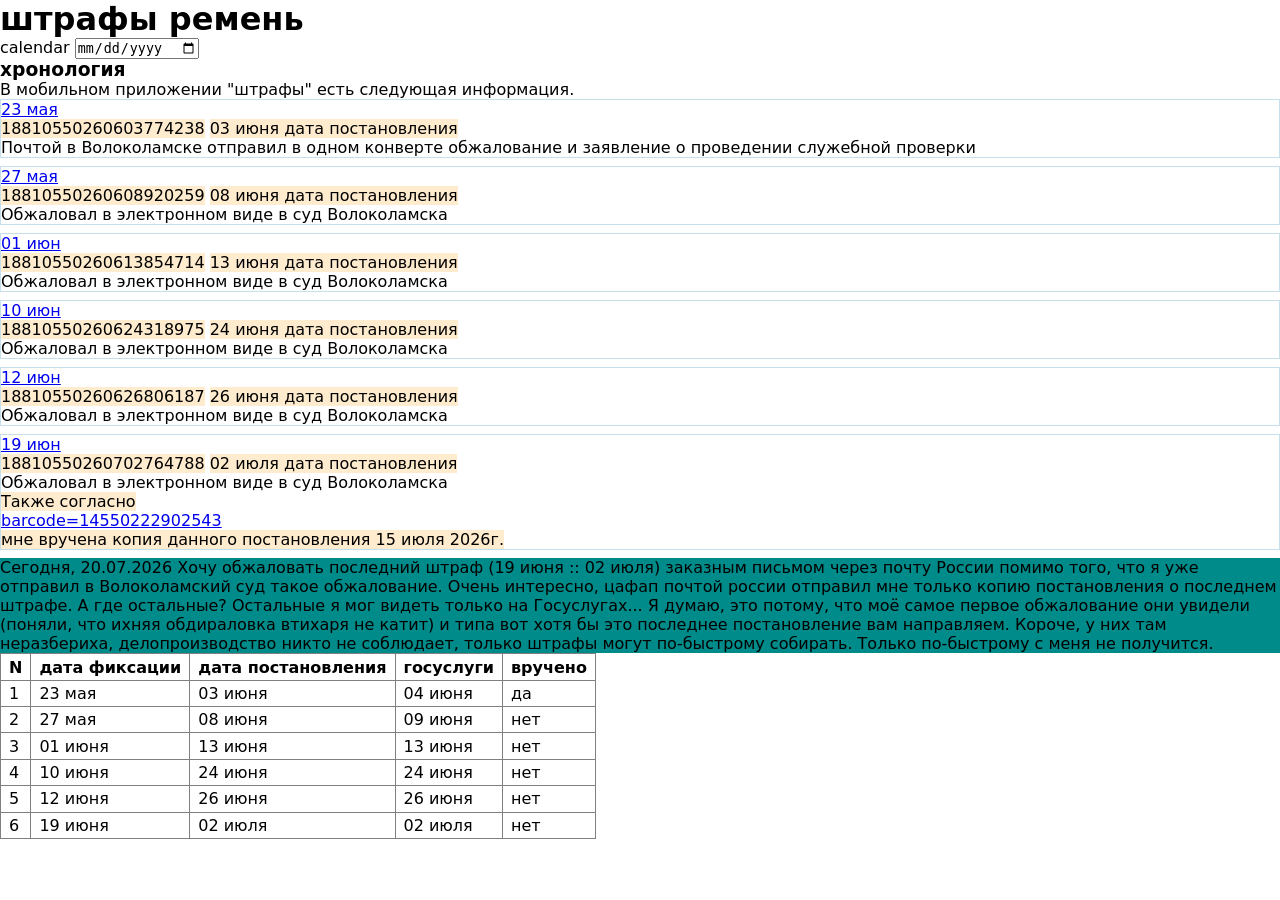
<file: index.html>
<!doctype html>
<html lang="en">
	<head>
		<meta charset="UTF-8" />
		<meta
			name="viewport"
			content="width=device-width, initial-scale=1.0"
		/>
		<title>гибдд</title>
		<link
			rel="stylesheet"
			href="./css/index.css"
		/>
	</head>
	<body>
		<h1>штрафы ремень</h1>
		<label>
			calendar
			<input
				type="date"
				name=""
				id=""
			/>
		</label>
		<section class="chrono">
			<h3>хронология</h3>
			<p>В мобильном приложении "штрафы" есть следующая информация.</p>
			<ol class="chrono_ol">
				<li>
					<a href="./pages/_23/_23.html">23 мая</a>
					<span>18810550260603774238</span>
					<span> 03 июня дата постановления </span>
					<p>
						Почтой в Волоколамске отправил в одном конверте обжалование и
						заявление о проведении служебной проверки
					</p>
				</li>
				<li>
					<a href="./pages/_27/_27.html">27 мая</a>
					<span>18810550260608920259</span>
					<span> 08 июня дата постановления </span>
					<p>Обжаловал в электронном виде в суд Волоколамска</p>
				</li>
				<li>
					<a href="./pages/_01/_01.html">01 июн</a>
					<span>18810550260613854714</span>
					<span> 13 июня дата постановления </span>
					<p>Обжаловал в электронном виде в суд Волоколамска</p>
				</li>
				<li>
					<a href="./pages/_10/_10.html">10 июн</a>
					<span>18810550260624318975</span>
					<span> 24 июня дата постановления </span>
					<p>Обжаловал в электронном виде в суд Волоколамска</p>
				</li>
				<li>
					<a href="./pages/_12/_12.html">12 июн</a>
					<span>18810550260626806187</span>
					<span> 26 июня дата постановления </span>
					<p>Обжаловал в электронном виде в суд Волоколамска</p>
				</li>
				<li>
					<a href="./pages/_19/_19.html">19 июн</a>
					<span>18810550260702764788</span>
					<span> 02 июля дата постановления </span>
					<p>Обжаловал в электронном виде в суд Волоколамска</p>
					<span>Также согласно</span>
					<a href="https://www.pochta.ru/tracking?barcode=14550222902543"
						>barcode=14550222902543</a
					>
					<span>мне вручена копия данного постановления 15 июля 2026г.</span>
				</li>
			</ol>
			<p class="journal">
				<span> Сегодня, 20.07.2026 </span>
				<span>
					Хочу обжаловать последний штраф (19 июня :: 02 июля) заказным письмом
					через почту России помимо того, что я уже отправил в Волоколамский суд
					такое обжалование.
				</span>
				<span
					>Очень интересно, цафап почтой россии отправил мне только копию
					постановления о последнем штрафе. А где остальные? Остальные я мог
					видеть только на Госуслугах...</span
				>
				<span
					>Я думаю, это потому, что моё самое первое обжалование они увидели
					(поняли, что ихняя обдираловка втихаря не катит) и типа вот хотя бы
					это последнее постановление вам направляем. Короче, у них там
					неразбериха, делопроизводство никто не соблюдает, только штрафы могут
					по-быстрому собирать. Только по-быстрому с меня не получится.</span
				>
			</p>
		</section>

		<table class="dates">
			<tr>
				<th>N</th>
				<th>дата фиксации</th>
				<th>дата постановления</th>
				<th>госуслуги</th>
				<th>вручено</th>
			</tr>
			<tr>
				<td>1</td>
				<td>23 мая</td>
				<td>03 июня</td>
				<td>04 июня</td>
				<td>да</td>
			</tr>
			<tr>
				<td>2</td>
				<td>27 мая</td>
				<td>08 июня</td>
				<td>09 июня</td>
				<td>нет</td>
			</tr>
			<tr>
				<td>3</td>
				<td>01 июня</td>
				<td>13 июня</td>
				<td>13 июня</td>
				<td>нет</td>
			</tr>
			<tr>
				<td>4</td>
				<td>10 июня</td>
				<td>24 июня</td>
				<td>24 июня</td>
				<td>нет</td>
			</tr>
			<tr>
				<td>5</td>
				<td>12 июня</td>
				<td>26 июня</td>
				<td>26 июня</td>
				<td>нет</td>
			</tr>
			<tr>
				<td>6</td>
				<td>19 июня</td>
				<td>02 июля</td>
				<td>02 июля</td>
				<td>нет</td>
			</tr>
		</table>
	</body>
</html>
</file>
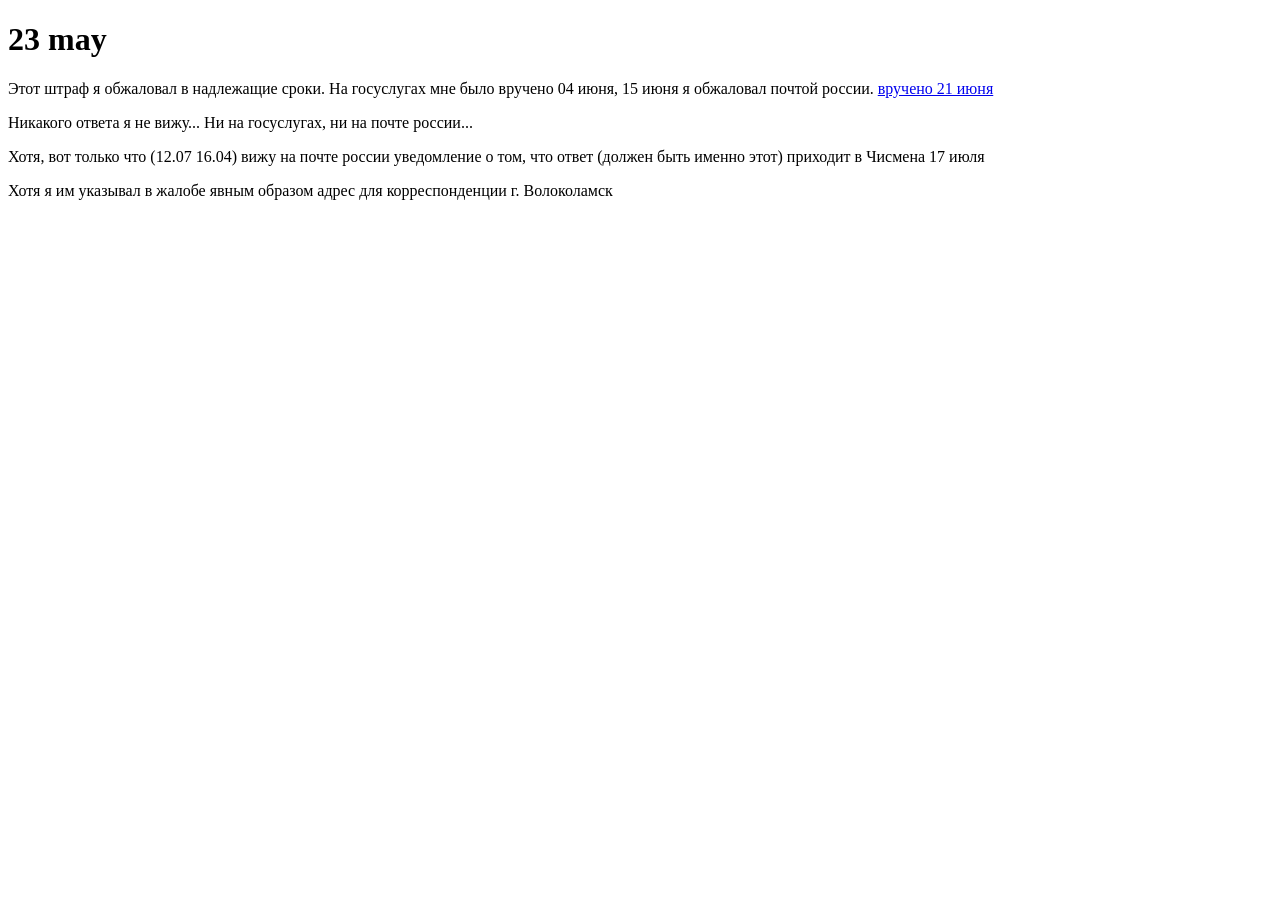
<file: pages/_23/_23.html>
<!doctype html>
<html lang="en">
	<head>
		<meta charset="UTF-8" />
		<meta
			name="viewport"
			content="width=device-width, initial-scale=1.0"
		/>
		<title>23 may</title>
	</head>
	<body>
		<h1>23 may</h1>
		<p>
			Этот штраф я обжаловал в надлежащие сроки. На госуслугах мне было вручено
			04 июня, 15 июня я обжаловал почтой россии.
			<a href="https://www.pochta.ru/tracking?barcode=14360010001026"
				>вручено 21 июня</a
			>
		</p>
		<p>Никакого ответа я не вижу... Ни на госуслугах, ни на почте россии...</p>
		<p>
			Хотя, вот только что (12.07 16.04) вижу на почте россии уведомление о том,
			что ответ (должен быть именно этот) приходит в Чисмена 17 июля
		</p>
		<p>
			Хотя я им указывал в жалобе явным образом адрес для корреспонденции г.
			Волоколамск
		</p>
	</body>
</html>
</file>
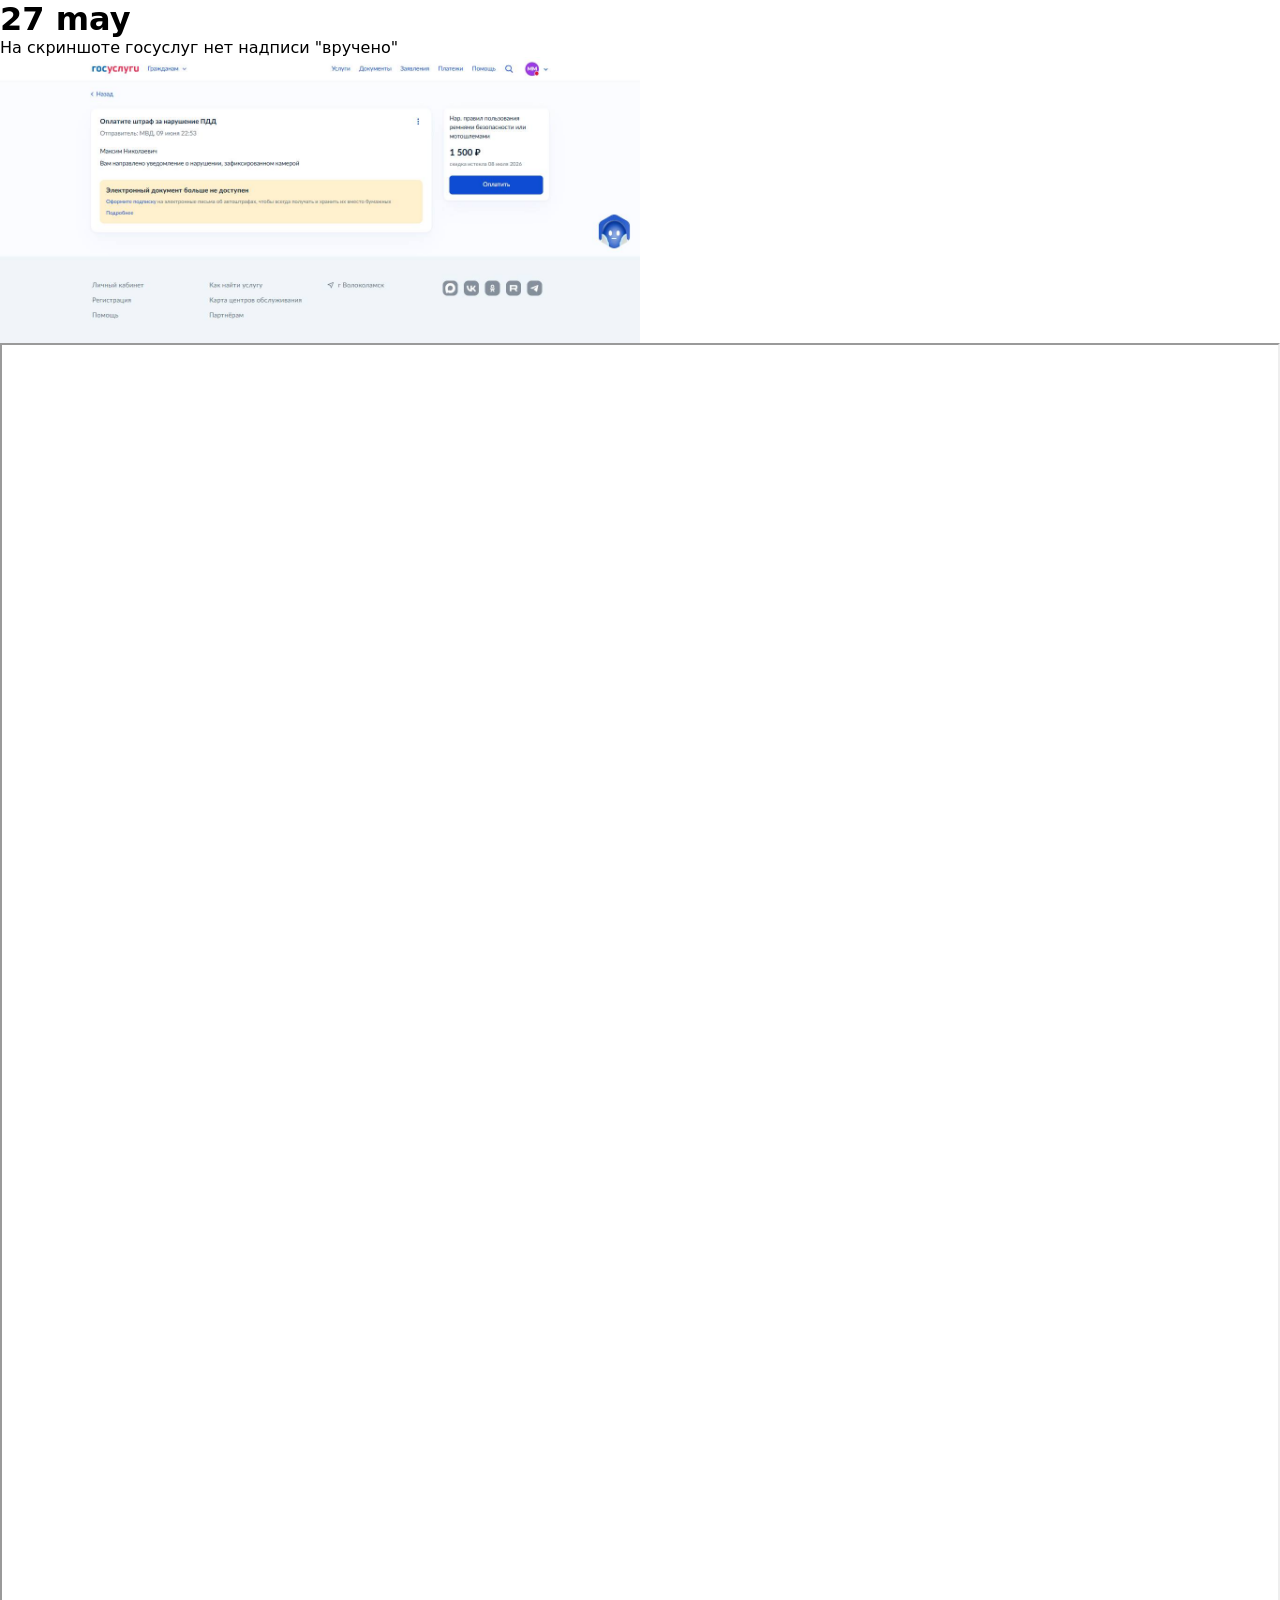
<file: pages/_27/_27.html>
<!doctype html>
<html lang="en">
	<head>
		<meta charset="UTF-8" />
		<meta
			name="viewport"
			content="width=device-width, initial-scale=1.0"
		/>
		<title>27 may</title>
		<link
			rel="stylesheet"
			href="../../css/index.css"
		/>
		<link
			rel="stylesheet"
			href="./css/_27.css"
		/>
	</head>
	<body>
		<h1>27 may</h1>
		<p>На скриншоте госуслуг нет надписи "вручено"</p>
		<img
			src="./photo_27/gosuslugi_27.jpg"
			alt="screenshot gosuslugi"
		/>
		<iframe
			class="pdf"
			src="../../court/may_27/recovery_deadline_1.pdf"
		>
			<p>your browser does not support iframed pdf</p>
		</iframe>
	</body>
</html>
</file>
<file: css/index.css>
* {
	margin: 0;
	padding: 0;
	box-sizing: border-box;
}
html,
body {
	height: 100%;
}
body {
	font-family:
		system-ui,
		-apple-system,
		BlinkMacSystemFont,
		"Segoe UI",
		Roboto,
		Oxygen,
		Ubuntu,
		Cantarell,
		"Open Sans",
		"Helvetica Neue",
		sans-serif;
}
img {
	display: block;
	width: 50%;
}
.chrono {
	ol {
		a {
			display: block;
		}
		li {
			border: 1px solid hsl(200 50 50 / 0.3);
			margin-block-end: 0.5em;
		}
		span {
			background-color: blanchedalmond;
		}
	}
	.journal {
		background-color: darkcyan;
	}
}
table,
th,
td {
	border: 1px solid grey;
	border-collapse: collapse;
}
th,
td {
	padding: 0.2em 0.5em;
}
</file>
<file: pages/_27/css/_27.css>
.pdf {
	width: 100%;
	aspect-ratio: 1/1.414;
}
</file>
